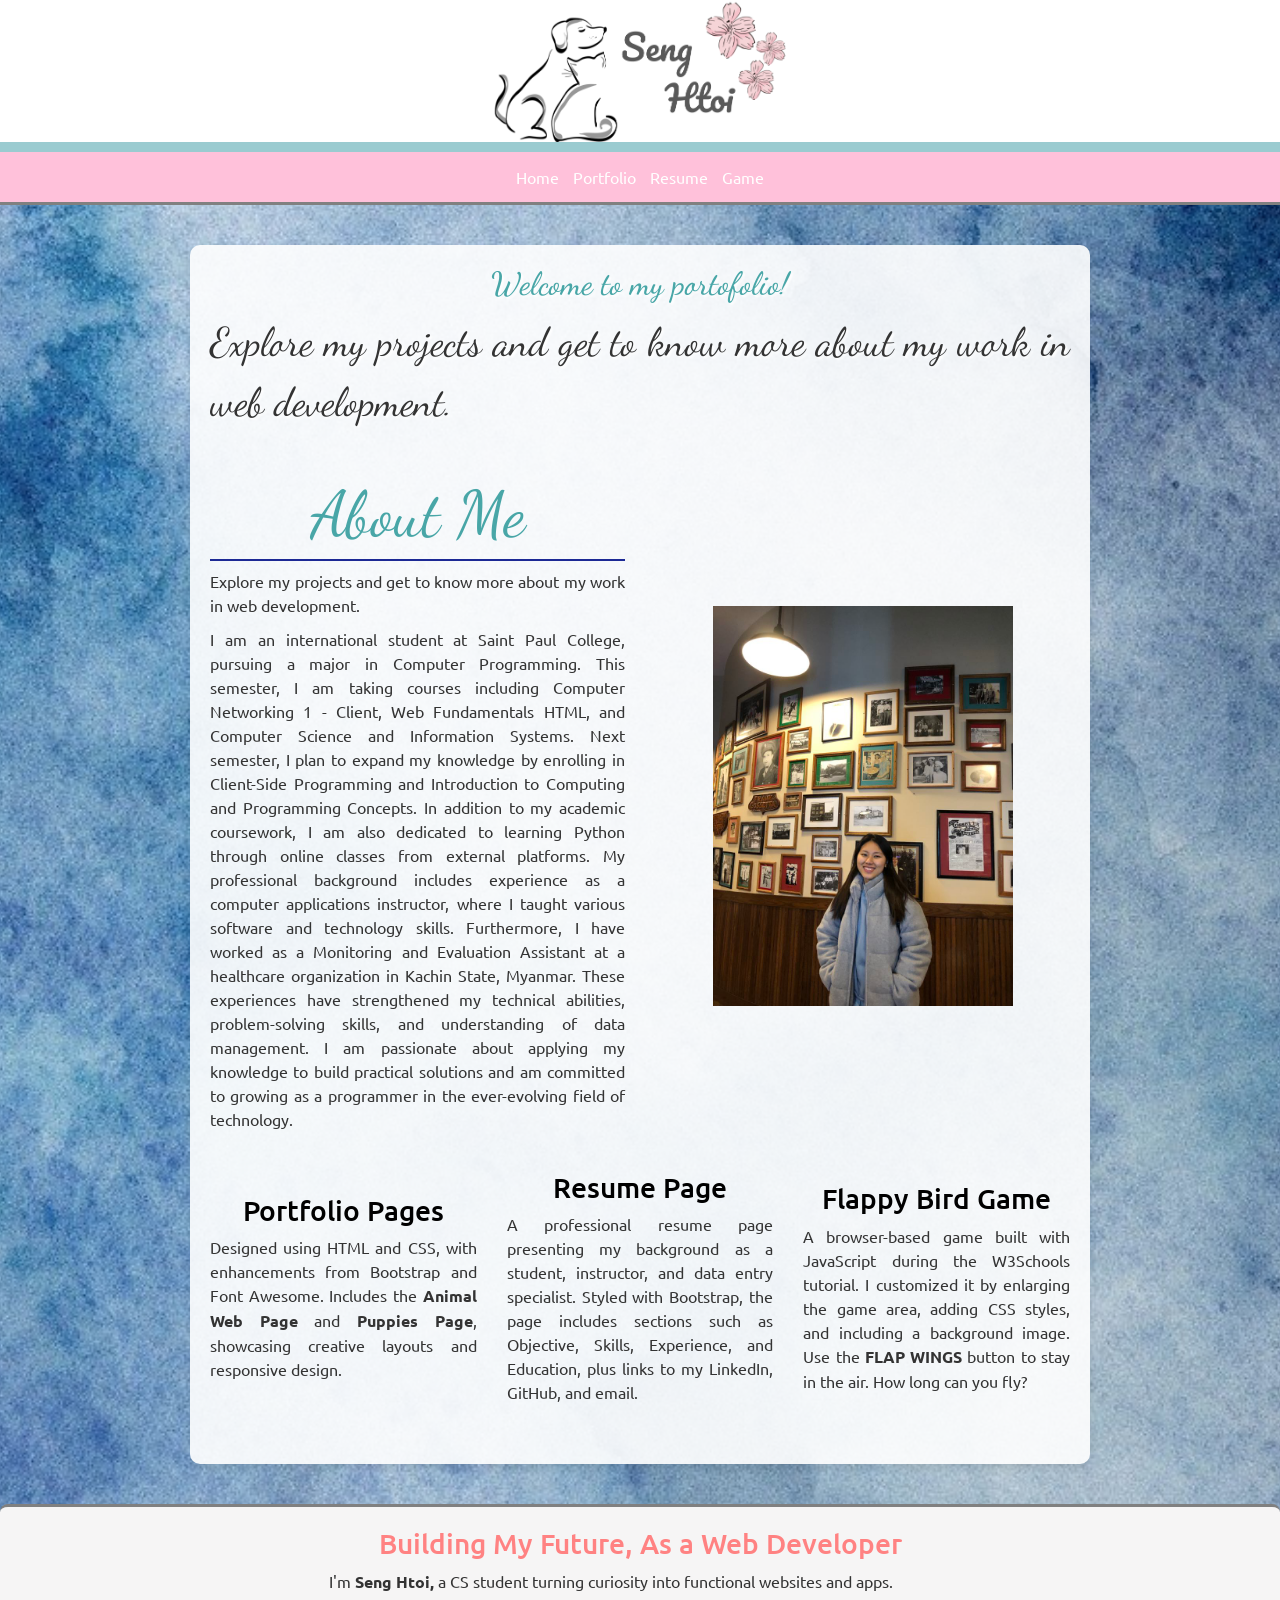
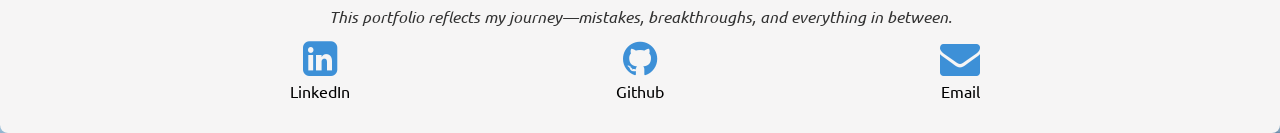
<file: index.html>
<!DOCTYPE html>
<html lang="en">
<head>
	<meta charset="utf-8">
	<meta name="viewport" content="width=device-width, initial-scale=1, minimum-scale=1" />
	<link rel="stylesheet" href="https://cdnjs.cloudflare.com/ajax/libs/font-awesome/4.7.0/css/font-awesome.min.css">
	<link rel="stylesheet" href="https://cdn.jsdelivr.net/npm/bootstrap@4.6.1/dist/css/bootstrap.min.css">
	<title>Seng's Portfolio::Home</title>
	<link rel="stylesheet" href="style.css">
</head>
<body>
	<header>
		<img src="images/senglogo.png" alt="logo" height="300px" width="300px" class="img-fluid logo">

	</header>	

	<nav>
    <ul>
      <li><a href="index.html">Home</a></li>
      <li><a href="portfolio.html">Portfolio</a></li>
      <li><a href="resume.html">Resume</a></li>
      <li><a href="game.html">Game</a></li>
    </ul>
  </nav>
	

	<main>
		<div class="row">
			<div class="col text-center">
				<div class="home-hero">
					<h2>Welcome to my portofolio!</h2>
					<p>Explore my projects and get to know more about my work in web development.</p>
				</div>
			</div>
		</div>

		<div class="row">
    	<div class="col-md-6">
      	<h1>About Me</h1>
      	<p>Explore my projects and get to know more about my work in web development.</p>
				<p>I am an international student at Saint Paul College, pursuing a major in Computer Programming. This semester, I am taking courses including Computer Networking 1 - Client, Web Fundamentals HTML, and Computer Science and Information Systems. Next semester, I plan to expand my knowledge by enrolling in Client-Side Programming and Introduction to Computing and Programming Concepts. In addition to my academic coursework, I am also dedicated to learning Python through online classes from external platforms. My professional background includes experience as a computer applications instructor, where I taught various software and technology skills. Furthermore, I have worked as a Monitoring and Evaluation Assistant at a healthcare organization in Kachin State, Myanmar. These experiences have strengthened my technical abilities, problem-solving skills, and understanding of data management. I am passionate about applying my knowledge to build practical solutions and am committed to growing as a programmer in the ever-evolving field of technology.</p>
			</div>

			<div class="col-md-6">
      	<img src="images/myphoto.jpg" alt="Seng's photo" class="img-fluid " height="400" width="300">
    	</div>
  	</div>

    <div class="row">

      <div class="col-md-4">
        <h3><a href="portfolio.html">Portfolio Pages</a></h3>
        <p>Designed using HTML and CSS, with enhancements from Bootstrap and Font Awesome. Includes the <b>Animal Web Page</b> and <b>Puppies Page</b>, showcasing creative layouts and responsive design.</p>
      </div>

      <div class="col-md-4">
        <h3><a href="resume.html">Resume Page</a></h3>
        <p>A professional resume page presenting my background as a student, instructor, and data entry specialist. Styled with Bootstrap, the page includes sections such as Objective, Skills, Experience, and Education, plus links to my LinkedIn, GitHub, and email.</p>
      </div>
      <div class="col-md-4">
        <h3><a href="game.html">Flappy Bird Game</a></h3>
        <p>A browser-based game built with JavaScript during the W3Schools tutorial. I customized it by enlarging the game area, adding CSS styles, and including a background image. Use the <b>FLAP WINGS</b> button to stay in the air. How long can you fly?</p>
      </div>
    </div>

	</main>

	<footer>
        
    <h3>Building My Future, As a Web Developer</h3>
      <div class="center-container">
        <div class="content">
          <p>I'm <strong>Seng Htoi,</strong> a CS student turning curiosity into functional websites and apps.</p>
          <p><i>This portfolio reflects my journey—mistakes, breakthroughs, and everything in between.</i></p>
        </div>
      </div>
        

      <div class="container-fluid text-center">
        <div class="row justify-content-center">
          <div class="col-sm-3">
            <a href="https://www.linkedin.com/in/seng-htoi-518916359/" class="text-center" aria-label="LinkedIn Profile">
            <i class="fa fa-linkedin-square" aria-hidden="true"></i>
            <p>LinkedIn</p>
            </a>
          </div>

          <div class="col-sm-3">
            <a href="https://github.com/Seng331" class="text-center" aria-label="GitHub Profile">
            <i class="fa fa-github" aria-hidden="true"></i>
            <p>Github</p>
            </a>
          </div>


          <div class="col-sm-3">
            <a href="mailto:rj6950dj@go.minnstate.edu" class="text-center" aria-label="Send Email">
            <i class="fa fa-envelope" aria-hidden="true"></i>
            <p>Email</p>
            </a>
          </div>
      </div>
    </div>
  </footer>


	<!--jQuery, Popper, and Bootstrap Javascript files-->
<script src="https://cdn.jsdelivr.net/npm/jquery@3.6.0/dist/jquery.slim.min.js"></script>
<script src="https://cdn.jsdelivr.net/npm/popper.js@1.16.1/dist/umd/popper.min.js"></script>
<script src="https://cdn.jsdelivr.net/npm/bootstrap@4.6.1/dist/js/bootstrap.bundle.min.js"></script>

</body>
</html>
</file>
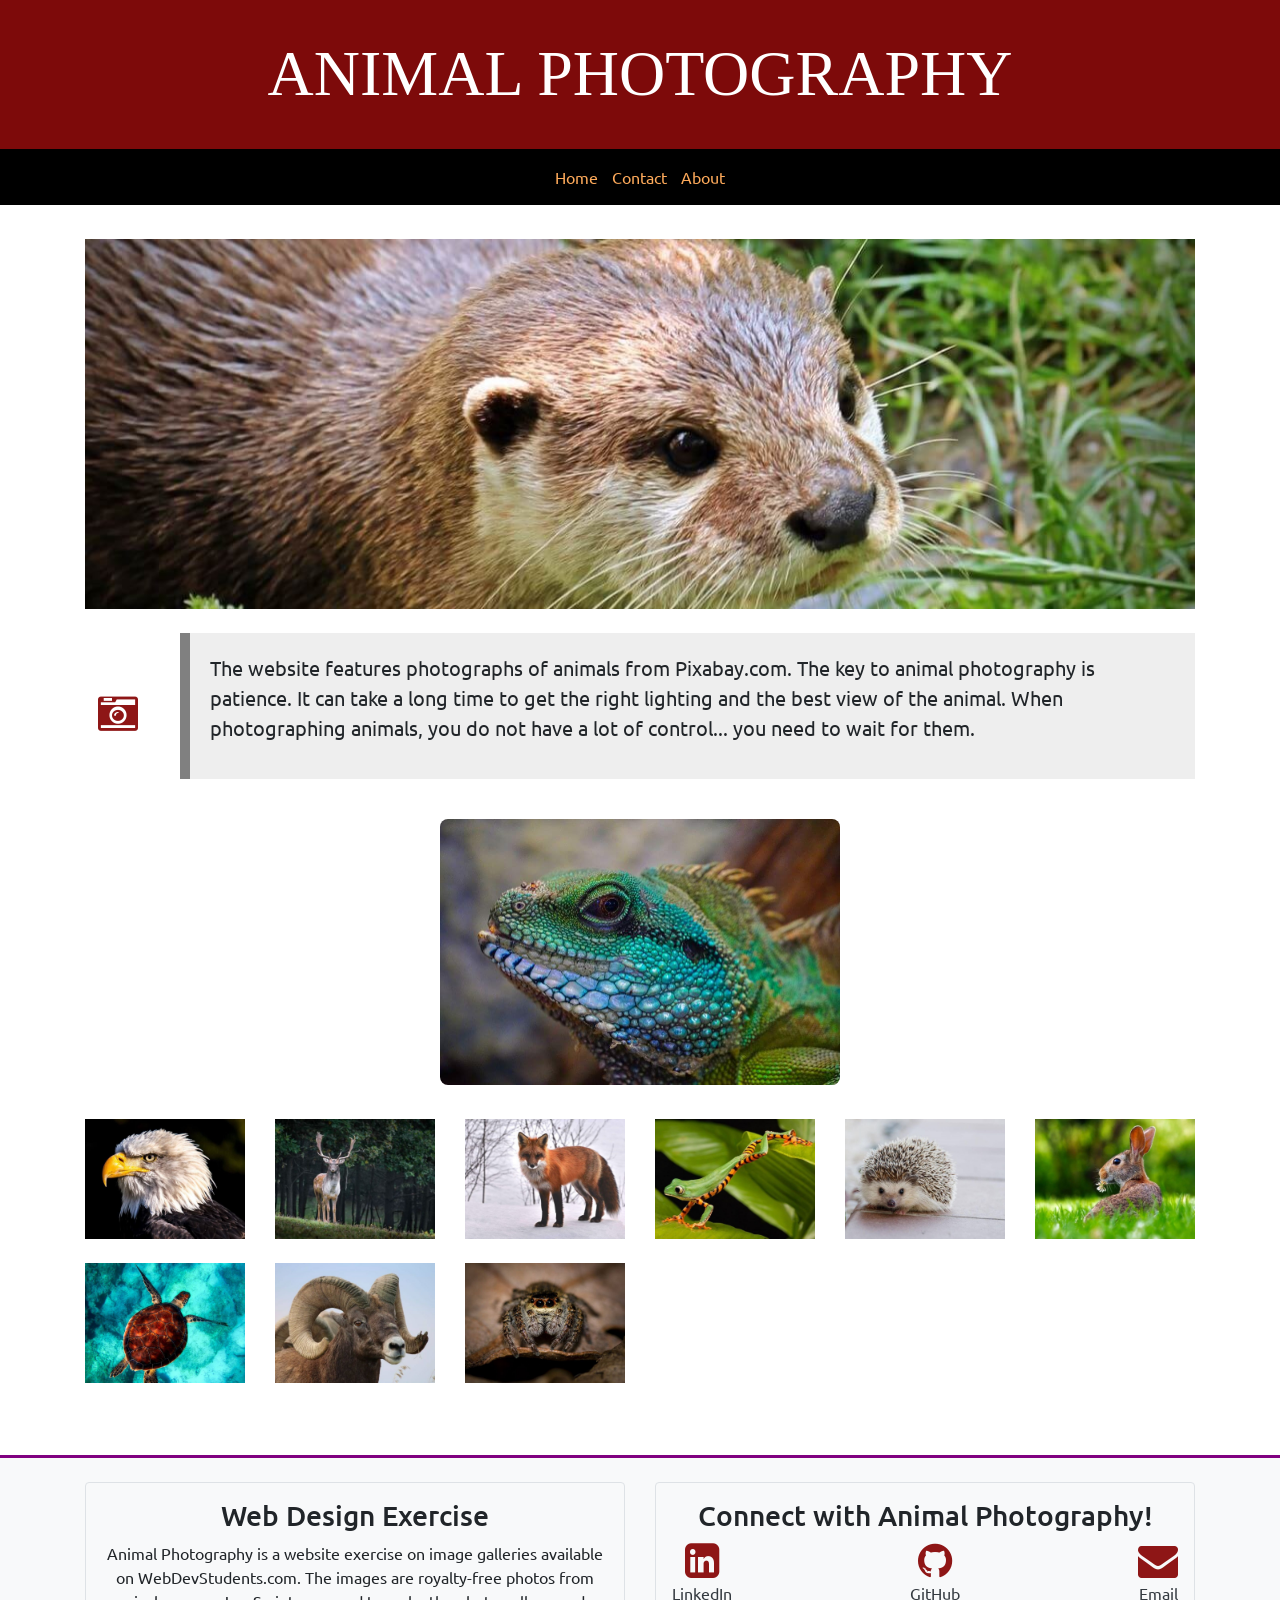
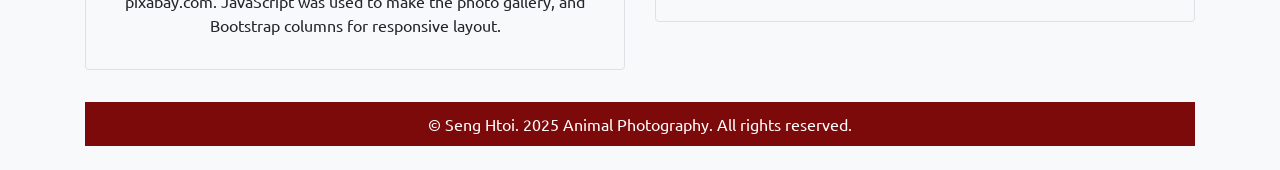
<file: animals/index.html>
<!DOCTYPE html>
<html lang="en">
<head>
	<meta charset="utf-8">
	<meta name="viewport" content="width=device-width, initial-scale=1, minimum-scale=1" />
	<title>Animal Photography :: Home</title>
	<link rel="stylesheet" href="https://cdnjs.cloudflare.com/ajax/libs/font-awesome/4.7.0/css/font-awesome.min.css">
	<!-- Bootstrap Stylesheet-->
	<link rel="stylesheet" href="https://cdn.jsdelivr.net/npm/bootstrap@4.6.1/dist/css/bootstrap.min.css">
	<link rel="stylesheet" href="style.css">
</head>

<body>
	<header class="header">
		<h1>ANIMAL PHOTOGRAPHY</h1>
	</header>	

	<nav>
		<ul>
			<li><a href="index.html">Home</a></li>
			<li><a href="contact.html">Contact</a></li>
			<li><a href="about.html">About</a></li>
		</ul>
	</nav>

	<main class="container my-4">
    <img src="images/otter.jpg" class="img-fluid mb-4" alt="Otter">

    <div class="row align-items-center mb-4">
      <div class="col-sm-1 text-center">
        <i class="fa fa-camera-retro fa-3x" aria-hidden="true"></i>
      </div>
      <div class="col-sm-11">
        <blockquote class="blockquote">
          <p>
            The website features photographs of animals from Pixabay.com. The key to animal photography is patience. It can take a long time to get the right lighting and the best view of the animal. When photographing animals, you do not have a lot of control... you need to wait for them.
          </p>
        </blockquote>
      </div>
    </div>

    <img src="images/lizard.jpg" class="center-img" alt="Lizard">
  </main>

  <section class="container mb-5">
    <div class="row text-center">
      
      <div class="col-6 col-sm-4 col-md-3 col-lg-2 mb-4">
        <img src="images/adler.jpg" class="img-fluid" alt="Adler">
      </div>
      <div class="col-6 col-sm-4 col-md-3 col-lg-2 mb-4">
        <img src="images/deer.jpg" class="img-fluid" alt="Deer">
      </div>
      <div class="col-6 col-sm-4 col-md-3 col-lg-2 mb-4">
        <img src="images/fox.jpg" class="img-fluid" alt="Fox">
      </div>
      <div class="col-6 col-sm-4 col-md-3 col-lg-2 mb-4">
        <img src="images/frog.jpg" class="img-fluid" alt="Frog">
      </div>
      <div class="col-6 col-sm-4 col-md-3 col-lg-2 mb-4">
        <img src="images/hedgehog.jpg" class="img-fluid" alt="Hedgehog">
      </div>
      <div class="col-6 col-sm-4 col-md-3 col-lg-2 mb-4">
        <img src="images/rabbit.jpg" class="img-fluid" alt="Rabbit">
      </div>
      <div class="col-6 col-sm-4 col-md-3 col-lg-2 mb-4">
        <img src="images/sea.jpg" class="img-fluid" alt="Sea animal">
      </div>
      <div class="col-6 col-sm-4 col-md-3 col-lg-2 mb-4">
        <img src="images/sheep.jpg" class="img-fluid" alt="Sheep">
      </div>
      <div class="col-6 col-sm-4 col-md-3 col-lg-2 mb-4">
        <img src="images/spider.jpg" class="img-fluid" alt="Spider">
      </div>
    </div>
  </section>

  <footer class="bg-light py-4">
    <div class="container">
      <div class="row">
        <!-- Left column -->
        <div class="col-md-6 mb-3">
          <div class="p-3 border rounded">
            <h3>Web Design Exercise</h3>
            <p>
              Animal Photography is a website exercise on image galleries available on WebDevStudents.com. The images are royalty-free photos from pixabay.com. JavaScript was used to make the photo gallery, and Bootstrap columns for responsive layout.
            </p>
          </div>
        </div>

        <!-- Right column -->
        <div class="col-md-6 mb-3">
          <div class="p-3 border rounded">
            <h3>Connect with Animal Photography!</h3>
            <div class="d-flex justify-content-between">
              <a href="#" class="text-dark text-center" aria-label="LinkedIn Profile">
                <i class="fa fa-linkedin-square fa-2x" aria-hidden="true"></i>
                <p class="mb-0">LinkedIn</p>
              </a>
              <a href="#" class="text-dark text-center" aria-label="GitHub Profile">
                <i class="fa fa-github fa-2x" aria-hidden="true"></i>
                <p class="mb-0">GitHub</p>
              </a>
              <a href="mailto:example@example.com" class="text-dark text-center" aria-label="Send Email">
                <i class="fa fa-envelope fa-2x" aria-hidden="true"></i>
                <p class="mb-0">Email</p>
              </a>
            </div>
          </div>
        </div>
      </div>

      <div class="text-center mt-3">
        <small>&copy; Seng Htoi. 2025 Animal Photography. All rights reserved.</small>
      </div>
    </div>
  </footer>

  <!-- Bootstrap JS -->
  <script src="https://cdn.jsdelivr.net/npm/jquery@3.6.0/dist/jquery.slim.min.js"></script>
  <script src="https://cdn.jsdelivr.net/npm/popper.js@1.16.1/dist/umd/popper.min.js"></script>
  <script src="https://cdn.jsdelivr.net/npm/bootstrap@4.6.1/dist/js/bootstrap.bundle.min.js"></script>
</body>
</html>
</file>
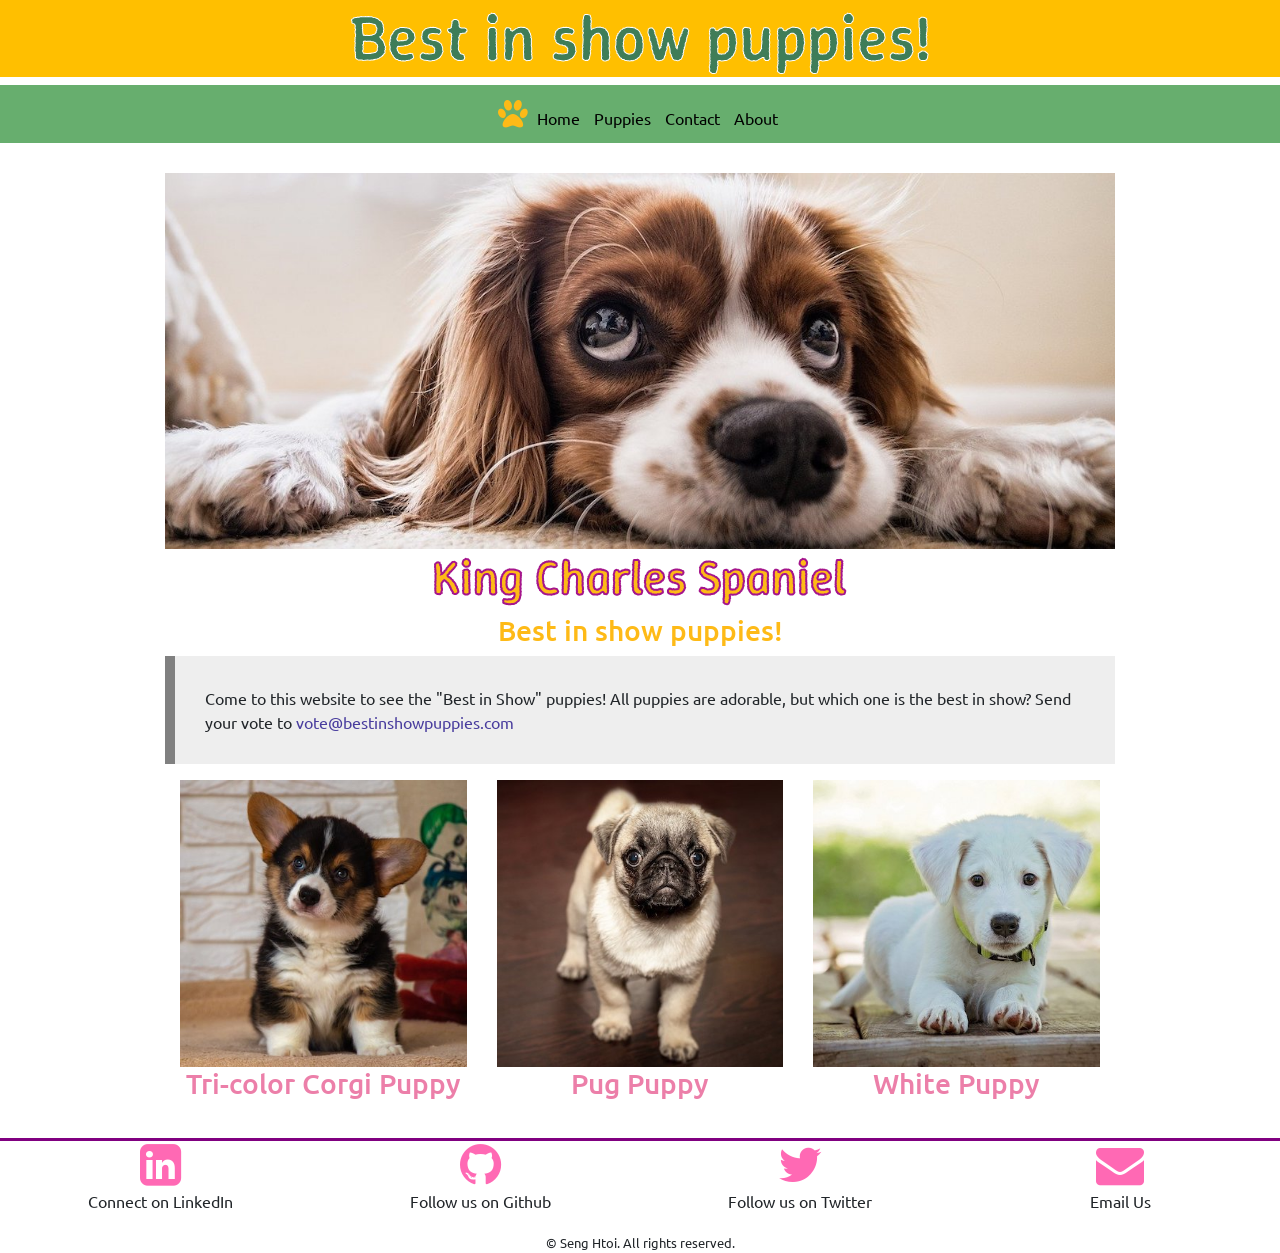
<file: puppies/index.html>
<!DOCTYPE html>
<html lang="en">
<head>
	<meta charset="utf-8">
	<meta name="viewport" content="width=device-width, initial-scale=1, minimum-scale=1" />
	<title>WEBSITE NAME::PAGE NAME</title>
	<link rel="stylesheet" href="https://cdnjs.cloudflare.com/ajax/libs/font-awesome/4.7.0/css/font-awesome.min.css">
	<!-- Bootstrap Stylesheet-->
	<link rel="stylesheet" href="https://cdn.jsdelivr.net/npm/bootstrap@4.6.1/dist/css/bootstrap.min.css">
	<link rel="stylesheet" href="style.css">
	
</head>
<body>
	<header>
		<h1>Best in show puppies!</h1>
	</header>	

	<nav>
		<ul>
			<i class="fa fa-paw" aria-hidden="true"></i>
			<li><a href="index.html">Home</a></li>
			<li><a href="puppies.html">Puppies</a></li>
			<li><a href="contact.html">Contact</a></li>
			<li><a href="about.html">About</a></li>
		</ul>
	</nav>

	

	<main>
		<div class="home-hero position-relative text-left">
			<img src="puppies/header.jpg" height="950" width="950" alt="header puppy" class="img-fluid">

			<div class="dog-banner">
				<h2>King Charles Spaniel</h2>
				<h3>Best in show puppies!</h3>
			</div>
		</div>
		<div class="container-fluid">
			<div class="row">
				<div class="col-sm-12">

					
		<blockquote>Come to this website to see the "Best in Show" puppies!
		All puppies are adorable, but which one is the best in show? Send your vote to <a href="mailto:vote@bestinshowpuppies.com">vote@bestinshowpuppies.com</a></blockquote>

		<div class="container-fluid">
			<div class="row">
				<div class="col-sm-4">
					<img src="puppies/corgi.jpg" height="400" width="400" alt="Corgi_puppy" class="img-fluid">
					<h3>Tri-color Corgi Puppy</h3>
				</div>

				<div class="col-sm-4">
					<img src="puppies/pug.jpg" height="400" width="400" alt="pug_puppy" class="img-fluid">
					<h3>Pug Puppy</h3>
				</div>

				<div class="col-sm-4">
					<img src="puppies/white-puppy.jpg" height="400" width="400" alt="white_puppy" class="img-fluid">
					<h3>White Puppy</h3>
				</div>
			</div>
		</div>
	</main>

	<footer>
		<div class="container-fluid">
			<div class="row">
				<div class="col-sm-3">
					<i class="fa fa-linkedin-square" aria-hidden="true"></i>
					<p>Connect on LinkedIn</p>
				</div>

				<div class="col-sm-3">
				<i class="fa fa-github" aria-hidden="true"></i>
				<p>Follow us on Github</p>
				</div>

				<div class="col-sm-3">
				<i class="fa fa-twitter" aria-hidden="true"></i>
				<p>Follow us on Twitter</p>
				</div>

				<div class="col-sm-3">
				<i class="fa fa-envelope" aria-hidden="true"></i>
				<p>Email Us</p>
				</div>
			</div>
		</div>

		
		
		<small>&copy; Seng Htoi. All rights reserved.</small>
	</footer>
	<!--jQuery, Popper, and Bootstrap Javascript files-->
	<script src="https://cdn.jsdelivr.net/npm/jquery@3.6.0/dist/jquery.slim.min.js"></script>
	<script src="https://cdn.jsdelivr.net/npm/popper.js@1.16.1/dist/umd/popper.min.js"></script>
	<script src="https://cdn.jsdelivr.net/npm/bootstrap@4.6.1/dist/js/bootstrap.bundle.min.js"></script>

</body>
</html>
</file>
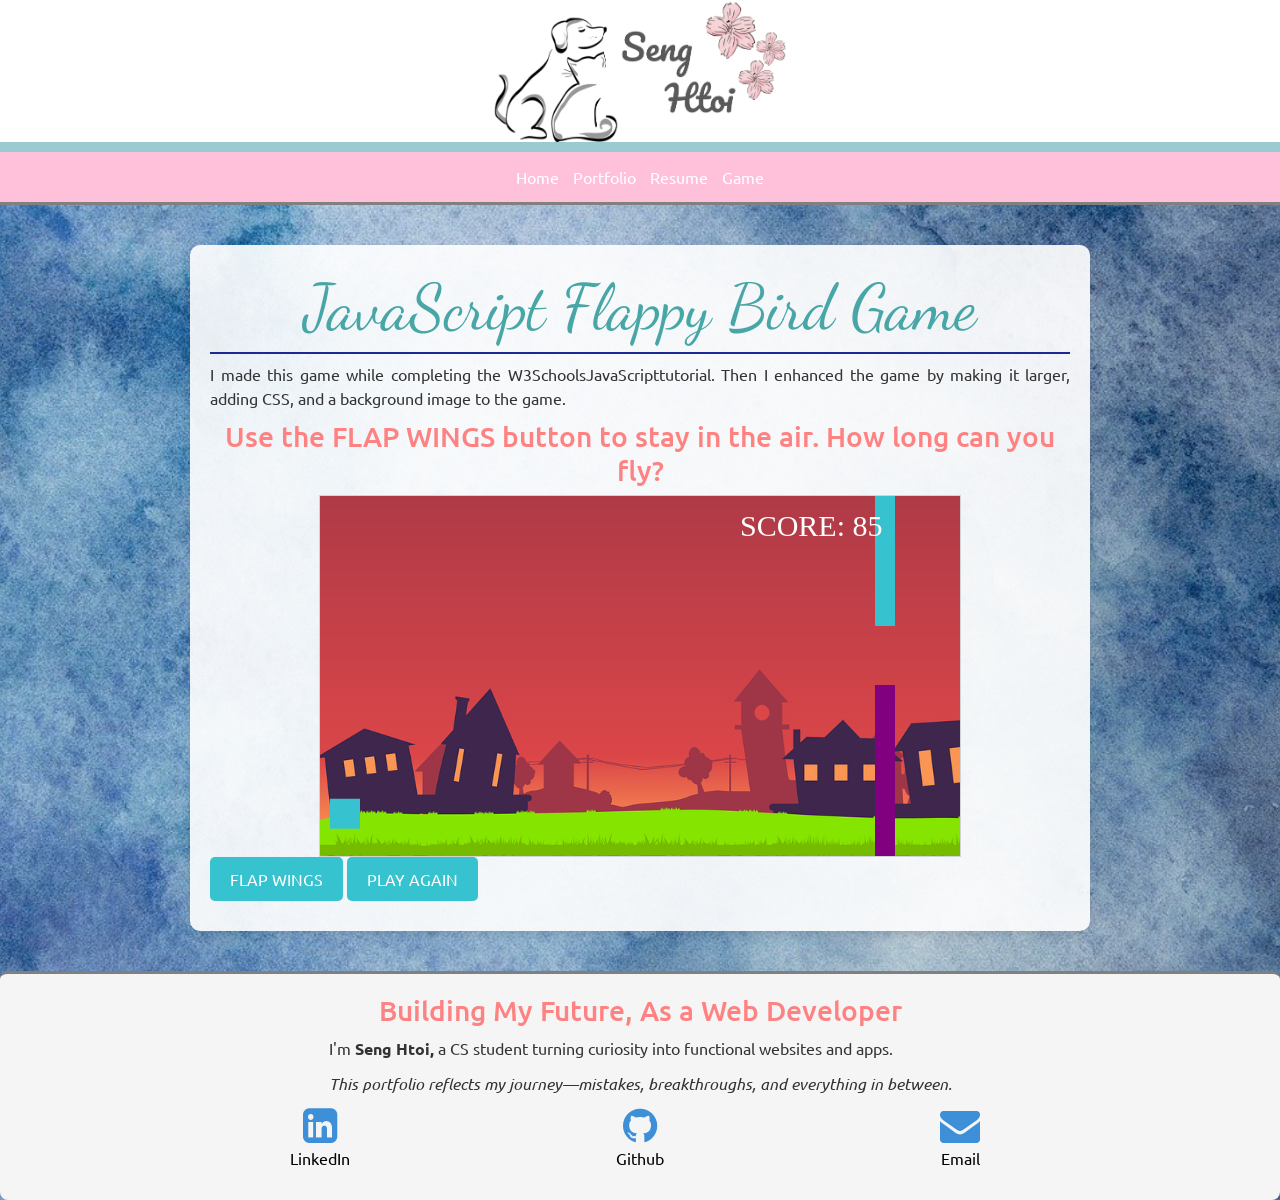
<file: game.html>
<!DOCTYPE html>
<html lang="en">
<head>
  <meta charset="utf-8">
  <meta name="viewport" content="width=device-width, initial-scale=1, minimum-scale=1" />
  <style>
      canvas {
      border: 1px solid #d3d3d3;
      background-color: #f1f1f1;
      }
   </style>
   <link rel="stylesheet" href="https://cdnjs.cloudflare.com/ajax/libs/font-awesome/4.7.0/css/font-awesome.min.css">
  <link rel="stylesheet" href="https://cdn.jsdelivr.net/npm/bootstrap@4.6.1/dist/css/bootstrap.min.css">

  <title>Seng Htoi :: Flappy Bird Game</title>
  <link rel="stylesheet" href="style.css">
</head>
<body onload="startGame()">
  <header>
    <img src="images/senglogo.png" alt="logo" height="300px" width="300px" class="img-fluid logo">
  </header> 
  

  <nav>
    <ul>
      <li><a href="index.html">Home</a></li>
      <li><a href="portfolio.html">Portfolio</a></li>
      <li><a href="resume.html">Resume</a></li>
      <li><a href="game.html">Game</a></li>
    </ul>
  </nav>
  
  

  <main>
    <h1>JavaScript Flappy Bird Game</h1>
    <p>I made this game while completing the W3SchoolsJavaScripttutorial. Then I enhanced the game by making it larger, adding CSS, and a background image to the game. </p>
    <h3>Use the FLAP WINGS button to stay in the air. How long can you fly?</h3>
    
   
   <div id="game" ></div>
    <div class="game-controls desktop">
      <button class="myButton" onmousedown="accelerate(-0.2)" onmouseup="accelerate(0.05)">FLAP WINGS</button>
      <a href="" ><button class="myButton">PLAY AGAIN</button></a>
    </div>
          
  <div class="game-controls mobile">
    <button class="myButton" ontouchstart="accelerate(-0.2)" ontouchend="accelerate(0.05)">FLAP WINGS</button>
    <a href="" ><button class="myButton">PLAY AGAIN</button></a>
  </div>



   <script>
      var myGamePiece;
      var myObstacles = [];
      var myScore;
      
      function startGame() {
          myGamePiece = new component(30, 30, "#36C2CE", 10, 120);
          myGamePiece.gravity = 0.05;
          myScore = new component("30px", "Consolas", "white", 420, 40, "text");
          myGameArea.start();
      }
      
      var myGameArea = {
          canvas : document.createElement("canvas"),
          start : function() {
              this.canvas.width = 640;
              this.canvas.height = 360;
              this.context = this.canvas.getContext("2d");
              var myGame = document.getElementById("game");
              myGame.insertBefore(this.canvas, myGame.childNodes[0]);        
              this.frameNo = 0;
              this.interval = setInterval(updateGameArea, 15);
           },
          clear : function() {
              this.context.clearRect(0, 0, this.canvas.width, this.canvas.height);
          }
      }
      
      function component(width, height, color, x, y, type) {
          this.type = type;
          this.score = 0;
          this.width = width;
          this.height = height;
          this.speedX = 0;
          this.speedY = 0;    
          this.x = x;
          this.y = y;
          this.gravity = 0;
          this.gravitySpeed = 0;
          this.update = function() {
              ctx = myGameArea.context;
              if (this.type == "text") {
                  ctx.font = this.width + " " + this.height;
                  ctx.fillStyle = color;
                  ctx.fillText(this.text, this.x, this.y);
              } else {
                  ctx.fillStyle = color;
                  ctx.fillRect(this.x, this.y, this.width, this.height);
              }
          }
          this.newPos = function() {
              this.gravitySpeed += this.gravity;
              this.x += this.speedX;
              this.y += this.speedY + this.gravitySpeed;
              this.hitBottom();
          }
          this.hitBottom = function() {
              var rockbottom = myGameArea.canvas.height - this.height;
              if (this.y > rockbottom) {
                  this.y = rockbottom;
                  this.gravitySpeed = 0;
              }
           }
          this.crashWith = function(otherobj) {
              var myleft = this.x;
              var myright = this.x + (this.width);
              var mytop = this.y;
              var mybottom = this.y + (this.height);
              var otherleft = otherobj.x;
              var otherright = otherobj.x + (otherobj.width);
              var othertop = otherobj.y;
              var otherbottom = otherobj.y + (otherobj.height);
              var crash = true;
              if ((mybottom < othertop) || (mytop > otherbottom) || (myright < otherleft) || (myleft > otherright)) {
                  crash = false;
              }
              return crash;
          }
      }
      
      function updateGameArea() {
          var x, height, gap, minHeight, maxHeight, minGap, maxGap;
          for (i = 0; i < myObstacles.length; i += 1) {
              if (myGamePiece.crashWith(myObstacles[i])) {
                  return;
              } 
          }
          myGameArea.clear();
          myGameArea.frameNo += 1;
          if (myGameArea.frameNo == 1 || everyinterval(150)) {
              x = myGameArea.canvas.width;
              minHeight = 20;
              maxHeight = 200;
              height = Math.floor(Math.random()*(maxHeight-minHeight+1)+minHeight);
              minGap = 50;
              maxGap = 200;
              gap = Math.floor(Math.random()*(maxGap-minGap+1)+minGap);
              myObstacles.push(new component(20, height, "#purple", x, 0));
              myObstacles.push(new component(20, x - height - gap, "purple", x, height + gap));
          }
          for (i = 0; i < myObstacles.length; i += 1) {
              myObstacles[i].x += -1;
              myObstacles[i].update();
          }
          myScore.text="SCORE: " + myGameArea.frameNo;
          myScore.update();
          myGamePiece.newPos();
          myGamePiece.update();
      }
      
      function everyinterval(n) {
          if ((myGameArea.frameNo / n) % 1 == 0) {return true;}
          return false;
      }
      
      function accelerate(n) {
          myGamePiece.gravity = n;
      }

   </script>


</body>
      
  </main>

  <footer>
        
    <h3>Building My Future, As a Web Developer</h3>
      <div class="center-container">
        <div class="content">
          <p>I'm <strong>Seng Htoi,</strong> a CS student turning curiosity into functional websites and apps.</p>
          <p><i>This portfolio reflects my journey—mistakes, breakthroughs, and everything in between.</i></p>
        </div>
      </div>
        

      <div class="container-fluid text-center">
        <div class="row justify-content-center">
          <div class="col-sm-3">
            <a href="https://www.linkedin.com/in/seng-htoi-518916359/" class="text-center" aria-label="LinkedIn Profile">
            <i class="fa fa-linkedin-square" aria-hidden="true"></i>
            <p>LinkedIn</p>
            </a>
          </div>

          <div class="col-sm-3">
            <a href="https://github.com/Seng331" class="text-center" aria-label="GitHub Profile">
            <i class="fa fa-github" aria-hidden="true"></i>
            <p>Github</p>
            </a>
          </div>


          <div class="col-sm-3">
            <a href="mailto:rj6950dj@go.minnstate.edu" class="text-center" aria-label="Send Email">
            <i class="fa fa-envelope" aria-hidden="true"></i>
            <p>Email</p>
            </a>
          </div>
      </div>
    </div>
  </footer>


  <!--jQuery, Popper, and Bootstrap Javascript files-->
<script src="https://cdn.jsdelivr.net/npm/jquery@3.6.0/dist/jquery.slim.min.js"></script>
<script src="https://cdn.jsdelivr.net/npm/popper.js@1.16.1/dist/umd/popper.min.js"></script>
<script src="https://cdn.jsdelivr.net/npm/bootstrap@4.6.1/dist/js/bootstrap.bundle.min.js"></script>

</body>
</html>
</file>
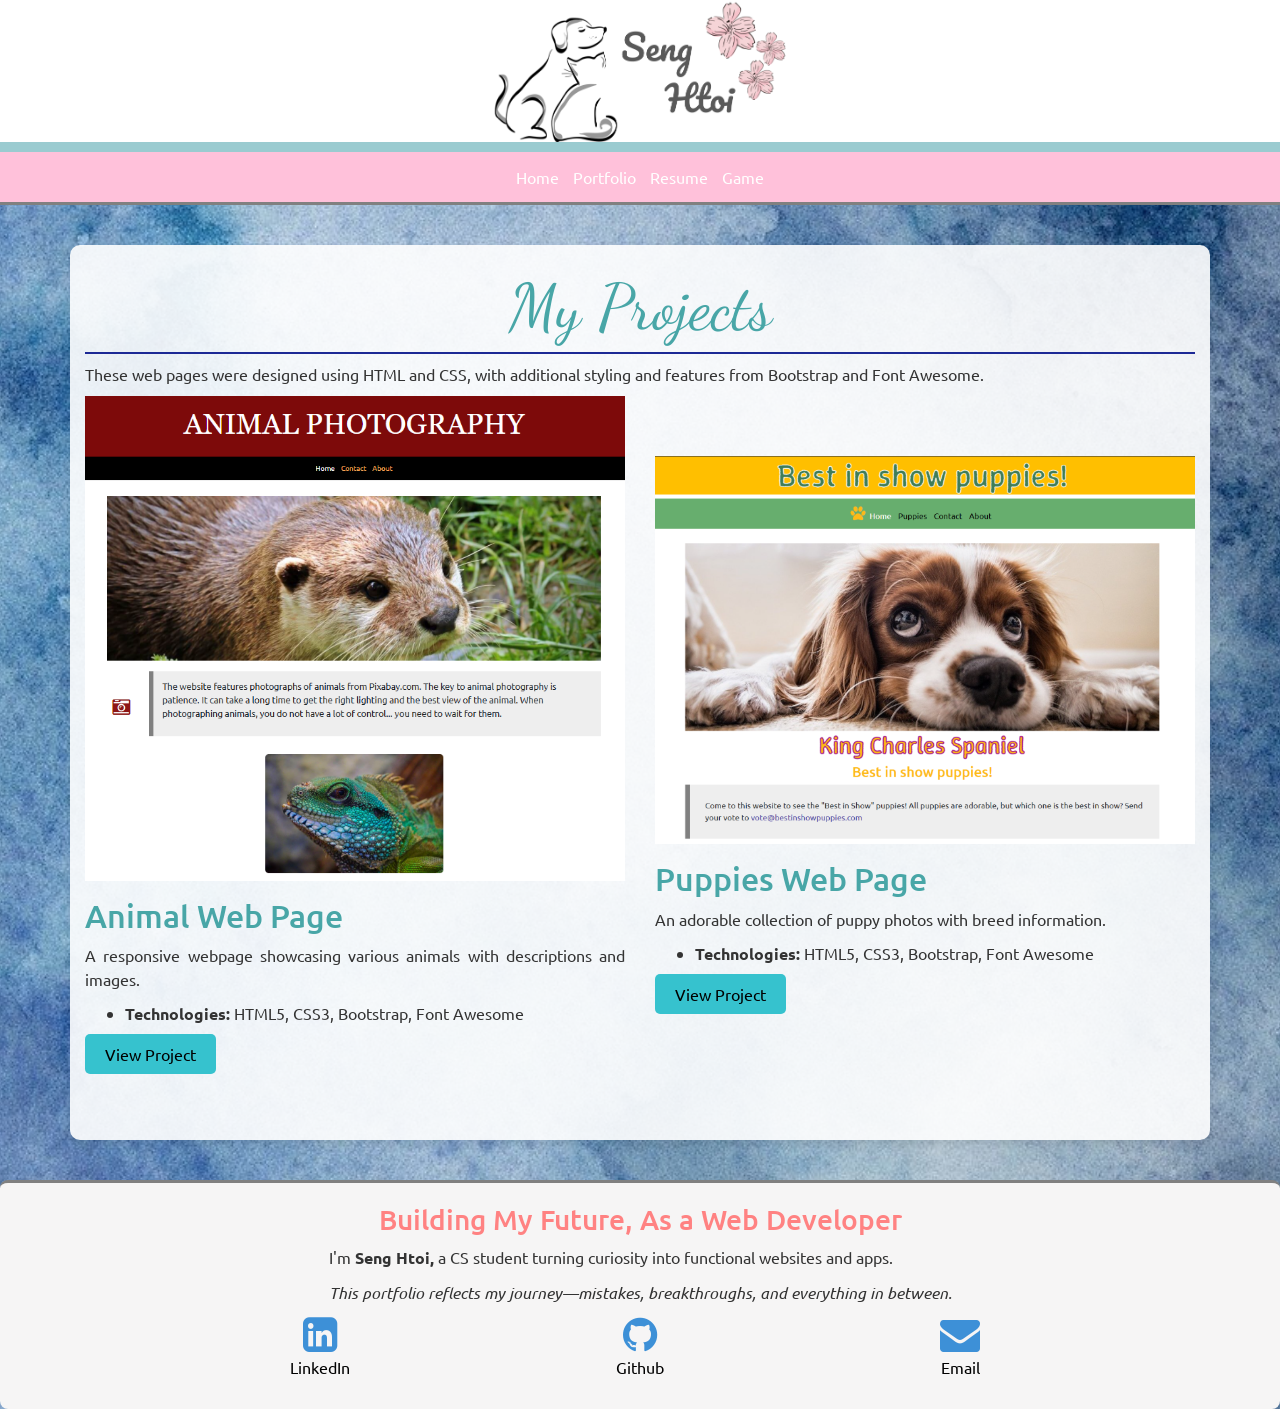
<file: portfolio.html>
<!DOCTYPE html>
<html lang="en">
<head>
  <meta charset="utf-8">
  <meta name="viewport" content="width=device-width, initial-scale=1, minimum-scale=1" />
  <link rel="stylesheet" href="https://cdnjs.cloudflare.com/ajax/libs/font-awesome/4.7.0/css/font-awesome.min.css">
  <link rel="stylesheet" href="https://cdn.jsdelivr.net/npm/bootstrap@4.6.1/dist/css/bootstrap.min.css">
  <title>Seng Htoi's Portfolio :: Porjects</title>
  <link rel="stylesheet" href="style.css">
</head>


<body>
  <header>
    <img src="images/senglogo.png" alt="logo" height="300px" width="300px" class="img-fluid logo">

  </header>

  <nav>
    <ul>
      <li><a href="index.html">Home</a></li>
      <li><a href="portfolio.html">Portfolio</a></li>
      <li><a href="resume.html">Resume</a></li>
      <li><a href="game.html">Game</a></li>
    </ul>
  </nav>

  <main class="container">
    <div>
      <h1>My Projects</h1>
      <p>These web pages were designed using HTML and CSS, with additional styling and features from Bootstrap and Font Awesome.</p>
    </div>

    <div class="row">
      <div class="col-md-6 mb-4">
  
          <img src="images/animal.png" alt="Animal Page" class="img-fluid mb-3">
          <h2>Animal Web Page</h2>
          <p>A responsive webpage showcasing various animals with descriptions and images.</p>
          <ul>
            <li><strong>Technologies:</strong> HTML5, CSS3, Bootstrap, Font Awesome</li>
          </ul>
          <a href="animals/index.html" class="myButton">View Project</a>
      </div>
  

      <div class="col-md-6 mb-4">
          <img src="images/puppies.png" alt="Puppies Page" class="img-fluid mb-3">
          <h2>Puppies Web Page</h2>
          <p>An adorable collection of puppy photos with breed information.</p>
          <ul>
            <li><strong>Technologies:</strong> HTML5, CSS3, Bootstrap, Font Awesome</li>
          </ul>
            <a href="puppies/index.html" class="myButton">View Project</a>
      </div>
       
    </div>
  </main>

  <footer>
        
    <h3>Building My Future, As a Web Developer</h3>
      <div class="center-container">
        <div class="content">
          <p>I'm <strong>Seng Htoi,</strong> a CS student turning curiosity into functional websites and apps.</p>
          <p><i>This portfolio reflects my journey—mistakes, breakthroughs, and everything in between.</i></p>
        </div>
      </div>
        

      <div class="container-fluid text-center">
        <div class="row justify-content-center">
          <div class="col-sm-3">
            <a href="https://www.linkedin.com/in/seng-htoi-518916359/" class="text-center" aria-label="LinkedIn Profile">
            <i class="fa fa-linkedin-square" aria-hidden="true"></i>
            <p>LinkedIn</p>
            </a>
          </div>

          <div class="col-sm-3">
            <a href="https://github.com/Seng331" class="text-center" aria-label="GitHub Profile">
            <i class="fa fa-github" aria-hidden="true"></i>
            <p>Github</p>
            </a>
          </div>


          <div class="col-sm-3">
            <a href="mailto:rj6950dj@go.minnstate.edu" class="text-center" aria-label="Send Email">
            <i class="fa fa-envelope" aria-hidden="true"></i>
            <p>Email</p>
            </a>
          </div>
      </div>
    </div>
  </footer>


  <!--jQuery, Popper, and Bootstrap Javascript files-->
<script src="https://cdn.jsdelivr.net/npm/jquery@3.6.0/dist/jquery.slim.min.js"></script>
<script src="https://cdn.jsdelivr.net/npm/popper.js@1.16.1/dist/umd/popper.min.js"></script>
<script src="https://cdn.jsdelivr.net/npm/bootstrap@4.6.1/dist/js/bootstrap.bundle.min.js"></script>

</body>
</html>
</file>
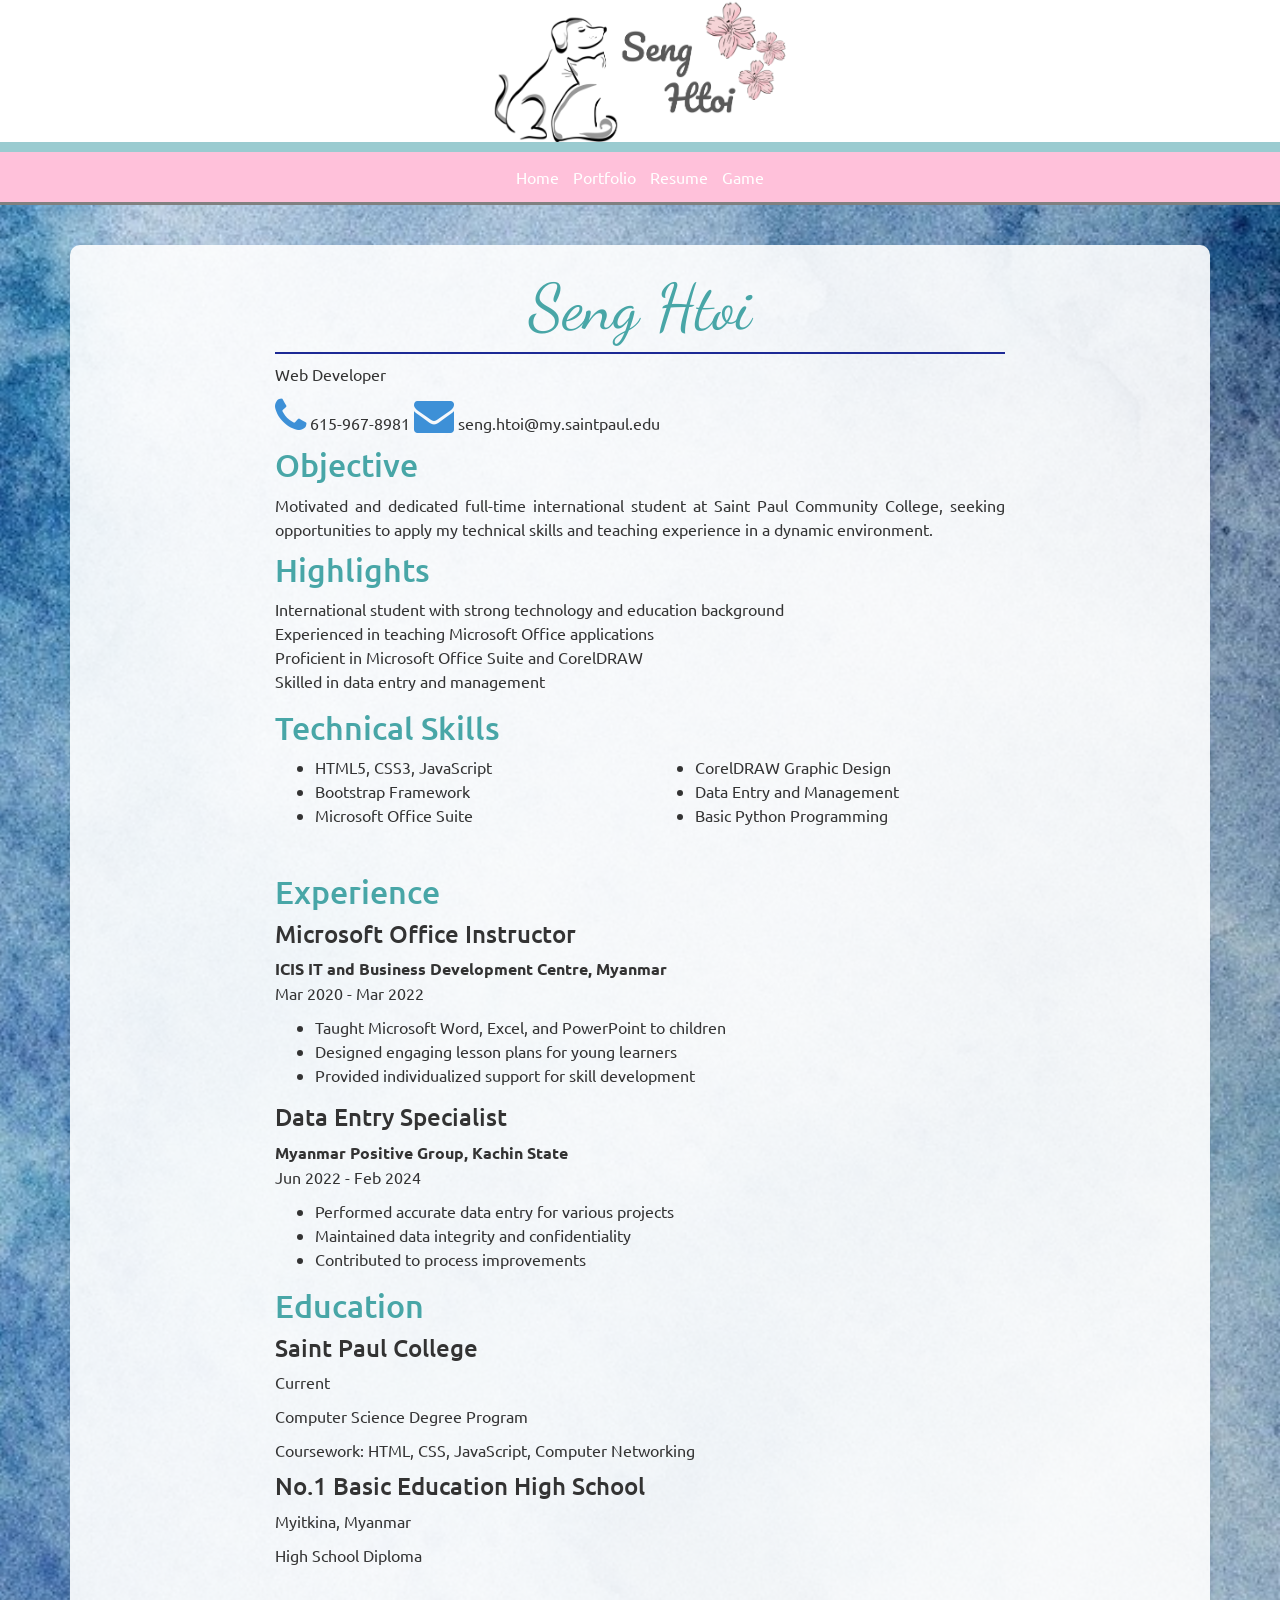
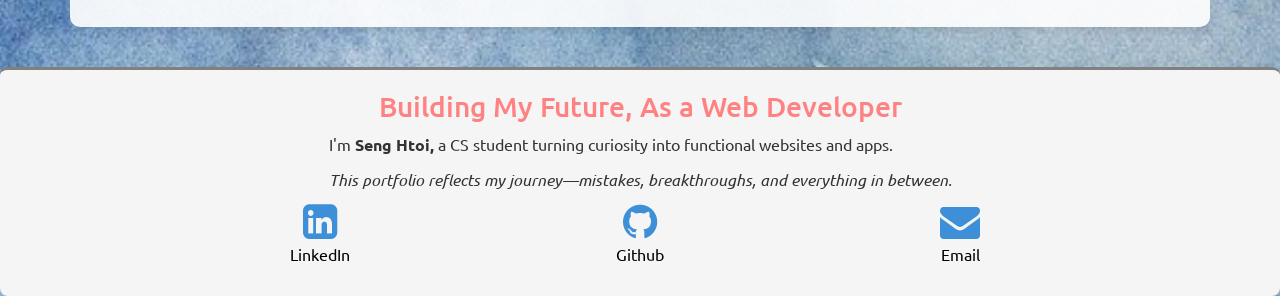
<file: resume.html>
<!DOCTYPE html>
<html lang="en">
<head>
	<meta charset="utf-8">
	<meta name="viewport" content="width=device-width, initial-scale=1, minimum-scale=1" />
	<title>Seng Htoi :: Resume</title>
	<link rel="stylesheet" href="https://cdnjs.cloudflare.com/ajax/libs/font-awesome/4.7.0/css/font-awesome.min.css">
	<link rel="stylesheet" href="https://cdn.jsdelivr.net/npm/bootstrap@4.6.1/dist/css/bootstrap.min.css">

	<link rel="stylesheet" href="style.css">
	<link rel="stylesheet" href="https://fonts.googleapis.com/css2?family=Dancing+Script:wght@400;700&display=swap">
</head>
<body>
	<header>
		<img src="images/senglogo.png" alt="logo" height="300px" width="300px" class="img-fluid logo">
	</header>	

	<nav>
        <ul>
        <li><a href="index.html">Home</a></li>
        <li><a href="portfolio.html">Portfolio</a></li>
        <li><a href="resume.html">Resume</a></li>
      <li><a href="game.html">Game</a></li>
        </ul>
    </nav>
	
    <main class="container">
        <div class="row">
            <div class="col-md-8 mx-auto">
                <div>
                    <h1>Seng Htoi</h1>
                    <p>Web Developer</p>
                    <p><i class="fa fa-phone"></i> 615-967-8981
                    <i class="fa fa-envelope"></i> seng.htoi@my.saintpaul.edu</p>
                   
                </div>

                
                <h2>Objective</h2>
                <p>Motivated and dedicated full-time international student at Saint Paul Community College, seeking opportunities to apply my technical skills and teaching experience in a dynamic environment.</p>
               

                
                <h2>Highlights</h2>
                <ul class="list-unstyled">
                    <li>International student with strong technology and education background</li>
                    <li>Experienced in teaching Microsoft Office applications</li>
                    <li>Proficient in Microsoft Office Suite and CorelDRAW</li>
                    <li>Skilled in data entry and management</li>
                </ul>
                

                
                <h2 >Technical Skills</h2>
                <div class="row">
                    <div class="col-md-6">
                        <ul>
                            <li>HTML5, CSS3, JavaScript</li>
                            <li>Bootstrap Framework</li>
                            <li>Microsoft Office Suite</li>
                        </ul>
                    </div>
                        
                    <div class="col-md-6">
                        <ul>
                            <li>CorelDRAW Graphic Design</li>
                            <li>Data Entry and Management</li>
                            <li>Basic Python Programming</li>
                        </ul>
                    </div>
                </div>
                


                <h2>Experience</h2>
                    
                <div>
                    <h4>Microsoft Office Instructor</h4>
                    <div>
                        <b>ICIS IT and Business Development Centre, Myanmar</b>
                        <p>Mar 2020 - Mar 2022</p>
                  
                        <ul>
                            <li>Taught Microsoft Word, Excel, and PowerPoint to children</li>
                            <li>Designed engaging lesson plans for young learners</li>
                            <li>Provided individualized support for skill development</li>
                        </ul>
                    </div>
                    
                    <div>
                        <h4>Data Entry Specialist</h4>
                        <b>Myanmar Positive Group, Kachin State</b>
                            <p>Jun 2022 - Feb 2024</p>
                 
                        <ul>
                            <li>Performed accurate data entry for various projects</li>
                            <li>Maintained data integrity and confidentiality</li>
                            <li>Contributed to process improvements</li>
                        </ul>
                    </div>
                

                
                    <h2>Education</h2>
                    
                    <div>
                        <h4>Saint Paul College</h4>
                        <p>Current</p>
                        <p>Computer Science Degree Program</p>
                        <p>Coursework: HTML, CSS, JavaScript, Computer Networking</p>
                    </div>
                    
                    <div>
                        <h4>No.1 Basic Education High School</h4>
                        <p>Myitkina, Myanmar</p>
                        <p>High School Diploma</p>
                    </div>
                
            </div>
        </div>
    </main>

<footer>
        
    <h3>Building My Future, As a Web Developer</h3>
      <div class="center-container">
        <div class="content">
          <p>I'm <strong>Seng Htoi,</strong> a CS student turning curiosity into functional websites and apps.</p>
          <p><i>This portfolio reflects my journey—mistakes, breakthroughs, and everything in between.</i></p>
        </div>
      </div>
        

      <div class="container-fluid text-center">
        <div class="row justify-content-center">
          <div class="col-sm-3">
            <a href="https://www.linkedin.com/in/seng-htoi-518916359/" class="text-center" aria-label="LinkedIn Profile">
            <i class="fa fa-linkedin-square" aria-hidden="true"></i>
            <p>LinkedIn</p>
            </a>
          </div>

          <div class="col-sm-3">
            <a href="https://github.com/Seng331" class="text-center" aria-label="GitHub Profile">
            <i class="fa fa-github" aria-hidden="true"></i>
            <p>Github</p>
            </a>
          </div>


          <div class="col-sm-3">
            <a href="mailto:rj6950dj@go.minnstate.edu" class="text-center" aria-label="Send Email">
            <i class="fa fa-envelope" aria-hidden="true"></i>
            <p>Email</p>
            </a>
          </div>
      </div>
    </div>
  </footer>


    <!--jQuery, Popper, and Bootstrap Javascript files-->
<script src="https://cdn.jsdelivr.net/npm/jquery@3.6.0/dist/jquery.slim.min.js"></script>
<script src="https://cdn.jsdelivr.net/npm/popper.js@1.16.1/dist/umd/popper.min.js"></script>
<script src="https://cdn.jsdelivr.net/npm/bootstrap@4.6.1/dist/js/bootstrap.bundle.min.js"></script>

</body>
</html>
</file>
<file: style.css>
@import url('https://fonts.googleapis.com/css2?family=Ubuntu:ital,wght@0,300;0,400;0,500;0,700;1,300;1,400;1,500;1,700&display=swap');


@import url('https://fonts.googleapis.com/css2?family=Dancing+Script:wght@400..700&family=Rochester&display=swap');


body{
  font-family: "Ubuntu", Arial, sans-serif;
  margin: 0;
  background-color: #F9F9F9;
  background-image: url('images/bg5.jpg');
  background-size: cover;
  background-position: center;
  color: #333;
}

header{
  background-color: white;
  border-bottom: 10px solid #9ACBD0;
  text-align: center;
}

main .row {
  margin-bottom: 30px;
}

p {
  text-align: justify;
  margin-bottom: 10px;
}

.center-container {
  display: flex;
  justify-content: center;
}

.content{
  text-align: center;
}

h1 {
  font-family: 'Dancing Script', cursive;
  font-size: 4em;
  font-weight: 100;
  color: #48A6A7;
  text-align: center;
  border-bottom: 2px solid #1C2995;
  padding: 5px 0;
}
h5{
  font-family: "Ubuntu", Arial, sans-serif;
  font-weight: 100;
  color:#27548A ; 
}


h2{
  color: #48A6A7;
}

h3{
  color: #FF8282;
  text-align: center;
}


.home-hero {
  font-family: 'Dancing Script', cursive;
  font-size: 40px;
  text-shadow: 2px 2px 2px white;
  text-align: center;
  margin: 0;
}



/* Website Links except the nav */
a:link{
  color: black;
}
a:visited{
  color: #FF90BB;
}
a:hover{
  color: #FF90BB;
}
a:active{
  color: black;
}

main{
  background-color: rgba(255, 255, 255, 0.9);
  max-width: 900px;
  margin: 40px auto;
  padding: 20px;
  border-radius: 10px;
  box-shadow: 0 4px 8px rgba(0, 0, 0, 0.1);
}
.hero {
  background-image: url('images/bg5.jpg');
  height: 500px;
  background-size: cover;
  background-position: center;
  display: flex;
  justify-content: center;
  align-items: center;
}

.hero h1 {
  color: white;
  font-size: 48px;
  text-shadow: 2px 2px 8px rgba(0,0,0,0.7);
}

.row {
  align-items: center;
}

.img-fluid{
  display: block;
  margin: 0 auto;
  height: auto;
  max-width: 100%;
}

/* Navigation */
nav{
  background-color: #FFC1DA;
  padding: 5px;
  border-bottom: 3px solid gray;
}
nav ul{
  list-style-type: none;
  text-align: center;
  margin: 8px 0;
  padding: 0;
}
nav li{
  display: inline;
  padding: 5px;
}
nav a{
  color: #ffffff;
}

nav a:link{
  color: white;
}
nav a:visited{
  color: white;
}
nav a:hover{
  color: #16404D;
}
nav a:active{
  color: violet;
}



.image-container {
    position: relative;
    top: 20px; 
    text-align: center; 
}

.container-fluid{
  align-items: center;
}

.float-right {
  float: right;
  margin-left: 15px;
  margin-bottom: 10px;
  max-width: 100px;  
  border-radius: 8px;
  box-shadow: 10px 5px 10px rgba(0, 0, 0, 0.3);
}

.float-left{
  float: left;
  max-width: 40%;
  height: auto;
  margin: 30px 30px 30px 0;
  border: 5px solid lightgray;
  border-radius: 8px;
  box-shadow: 5px 5px 10px rgba(0, 0, 0, 0.3);
}

canvas {
  max-width: 100%;
  height: auto;
  display: block;
  margin: 0 auto;
  border: 2px solid yellow;
  border: 1px solid #d3d3d3;
  background-image: url("images/game4.png");
  background-size: cover;
  background-repeat: no-repeat;
  background-position: center;
  animation: moveBackground 5s linear infinite;
}

.myButton{
  background-color: #36C2CE;
  color: white;
  padding: 10px 20px;
  border: none;
  border-radius: 5px;
  font-size: 16px;
  cursor: pointer;
  margin-bottom: 10px;
}


.mobile{
  display:none;
}
@media only screen and (max-width: 768px){
  .desktop{
    display:none;
  }
  .mobile{
    display: block;
    touch-action: manipulation;
  }
}


.home.hero{
  background-image: url(images/header.jpg);
  height: 475px;
  background-size: cover;
  background-position: center;
  color: #042837;
  padding: 10px 10px 10px 30px;
}


.header{
  font-family: 'Georgia', serif;
  text-align: center;
  background-color: #7D0A0A;
  padding: 4px;
  color: white;
}

.center-image {
  display: block;
  margin-left: auto;
  margin-right: auto;
  width: 300px;  
  height: 300px;
}

.image-container {
  text-align: center; 
  display: flex;
  flex-direction: column;
  justify-content: center; 
  align-items: center;
  height: 100vh; 
}




blockquote{
  display: block;
  margin-left: auto;
  margin-right: auto;
  background-color: #eeeeee;
  border-left: 10px solid gray;
  padding: 20px;
}

.fa{
  font-size: 2.5em;
  color: #3D90D7;
  margin-left: auto;

}



/* Footer */
footer{
  border-top:  3px solid gray;
  text-align: center;
  padding: 20px 0;
  background-color: #F6F5F5; 
  border-radius: 8px; 

}

.col-sm-3 p{
  text-align: center;
}


/*CSS without a media query--applies to all size unless overridden*/
h1{
  font-size: 4em;
}

/* CSS Adjustments for Tablets */
@media only screen and (max-width: 1024px) {
  h1{
    font-size: 2em;
  }
}

/* CSS Adjustments for Smartphones */
@media only screen and (max-width: 768px) {
  h1{
    font-size: 1.5em;
  }
}

  .float-right,
  .float-left{
    display: block;
    max-width: 90%;
    margin: 10px auto;
  }
}
</file>
<file: animals/style.css>
@import url('https://fonts.googleapis.com/css2?family=Ubuntu:ital,wght@0,300;0,400;0,500;0,700;1,300;1,400;1,500;1,700&display=swap');

body{
  font-family: "Ubuntu", Arial, sans-serif;
  margin: 0;
}


.fa{
  font-size: 2.5em;
  color: #8E1616;
}

.header{
  font-family: 'Georgia', serif;
  text-align: center;
  background-color: #7D0A0A;
  padding: 4px;
  color: white;
}

.center-img {
  display: block;
  margin-left: auto;
  margin-right: auto;
  border-radius: 8px;
  width: 400px;
}



blockquote{
  display: block;
  margin-left: auto;
  margin-right: auto;
  background-color: #eeeeee;
  border-left: 10px solid gray;
  padding: 20px;
}

.icon-text {
  display: flex;
  align-items: center;
  white-space: nowrap;    
  gap: 8px;
  margin-bottom: 8px;
}

.icon-text p {
  margin: 0;
}



}
/* Website Links except the nav */
a:link{
  color: #493D9E;
}
a:visited{
  color: #493D9E;
}
a:hover{
  color: #D74B76;
}
a:active{
  color: black;
}
header{
  text-align: center;
}

.header-image{
  display: block;
  margin-left: auto;
  margin-right: auto;
  border:   2px solid gray;
  border-radius: 10px;
  box-shadow: 0 4px 12px rgba(0, 0, 0, 1.0);
}

/* Navigation */
nav{
  background-color: black;
  border-top: 3px solid black;
  border-bottom: 3px solid black;
  padding: 5px;
}
nav ul{
  list-style-type: none;
  text-align: center;
  margin: 8px 0;
  padding: 0;
}
nav li{
  display: inline;
  padding: 5px;
}
nav a{
  text-decoration: none;
}

nav a:link{
  color: #FFAB5B;
}
nav a:visited{
  color: white;
}
nav a:hover{
  color: #16404D;
}
nav a:active{
  color: violet;
}

/*Main */
main{
  max-width: 1200px;
  margin: 20px auto;
  padding: 10px;
}

/* Footer */
footer{
  border-top: purple 3px solid;
  text-align: center;
  padding: 20px 0;
}



footer small {
  font-size: 1em;
  display: block; 
  background-color: #7D0A0A;         
  margin-top: 3px;
  padding: 10px;
  color: white;
}





/*CSS without a media query--applies to all size unless overridden*/
h1 {
  font-size: 4em;
  margin: 0.5em 0;
}

/* CSS Adjustments for Tablets */
@media only screen and (max-width: 1024px) {
  h1{
    font-size: 2em;
  }
}

/* CSS Adjustments for Smartphones */
@media only screen and (max-width: 768px) {
  h1{
    font-size: 1.5em;
  }
}
</file>
<file: puppies/style.css>
@import url('https://fonts.googleapis.com/css2?family=Ubuntu:ital,wght@0,300;0,400;0,500;0,700;1,300;1,400;1,500;1,700&display=swap');

@import url('https://fonts.googleapis.com/css2?family=Dancing+Script:wght@400..700&family=Rochester&family=Winky+Rough:ital,wght@0,300..900;1,300..900&display=swap');

body{
  font-family: "Ubuntu", Arial, sans-serif;
  margin: 0;
}

h1 {
  font-family: "Winky Rough", sans-serif;
  -webkit-text-stroke: 1px white;
  font-size: 4em;
  color: #3F7D58;
}

h2{
  font-family: "Winky Rough", sans-serif;
  font-size: 3em;
  -webkit-text-stroke: 2px #A5158C;
}

h2,h3{
  color: #FEBA17;
  text-align: center;
}


.col-sm-4 h3 {
  text-align: center;
  color: #EC7FA9;
}

.fa{
  font-size: 3em;
  color: hotpink;
}

.fa-paw{
  font-size: 2em;
  color: #FEBA17;
}
/* Website Links except the nav */
a:link{
  color: #493D9E;
}
a:visited{
  color: #493D9E;
}
a:hover{
  color: black;
}
a:active{
  color: black;
}
header{
  color: white;
  text-align: center;
  background-color: #FFBF00;
  padding: 10px;
}

.home.hero{
  background-image: url(images/header.jpg);
  height: 475px;
  background-size: cover;
  background-position: center;
  color: #042837;
  padding: 10px 10px 10px 30px;
}

blockquote{
  background-color: #eeeeee;
  border-left: 10px solid gray;
  padding: 30px;
}

h1{
  color: #3F7D58;
}
img{
  display: block;
  margin: 0 auto;
}

.img-fluid {
    justify-content: center; 
}


header, nav {
  margin: 0;
  padding: 0;
}
/* Navigation */
nav{
  background-color: #67AE6E;
  padding: 5px;
  gap: 20px;
}

nav ul {
  text-align: center;
  list-style: none;
  padding: 0;
  margin: 8px 0;
  gap: 20px;
}

nav li{
  display: inline;
  padding: 5px;
}
nav a{
  text-decoration: none;
}

nav a:link{
  color: black;
}
nav a:visited{
  color: white;
}
nav a:hover{
  color: #16404D;
}
nav a:active{
  color: violet;
}

/*Main */
main{
  max-width: 1000px;
  margin: 20px auto;
  padding: 10px;
}

/* Footer */
footer{
  border-top: purple 3px solid;
  text-align: center;
}

/*CSS without a media query--applies to all size unless overridden*/
h1{
  font-size: 4em;
}

/* CSS Adjustments for Tablets */
@media only screen and (max-width: 1024px) {
  h1{
    font-size: 2em;
  }
}

/* CSS Adjustments for Smartphones */
@media only screen and (max-width: 768px) {
  h1{
    font-size: 1.5em;
  }
}
</file>
